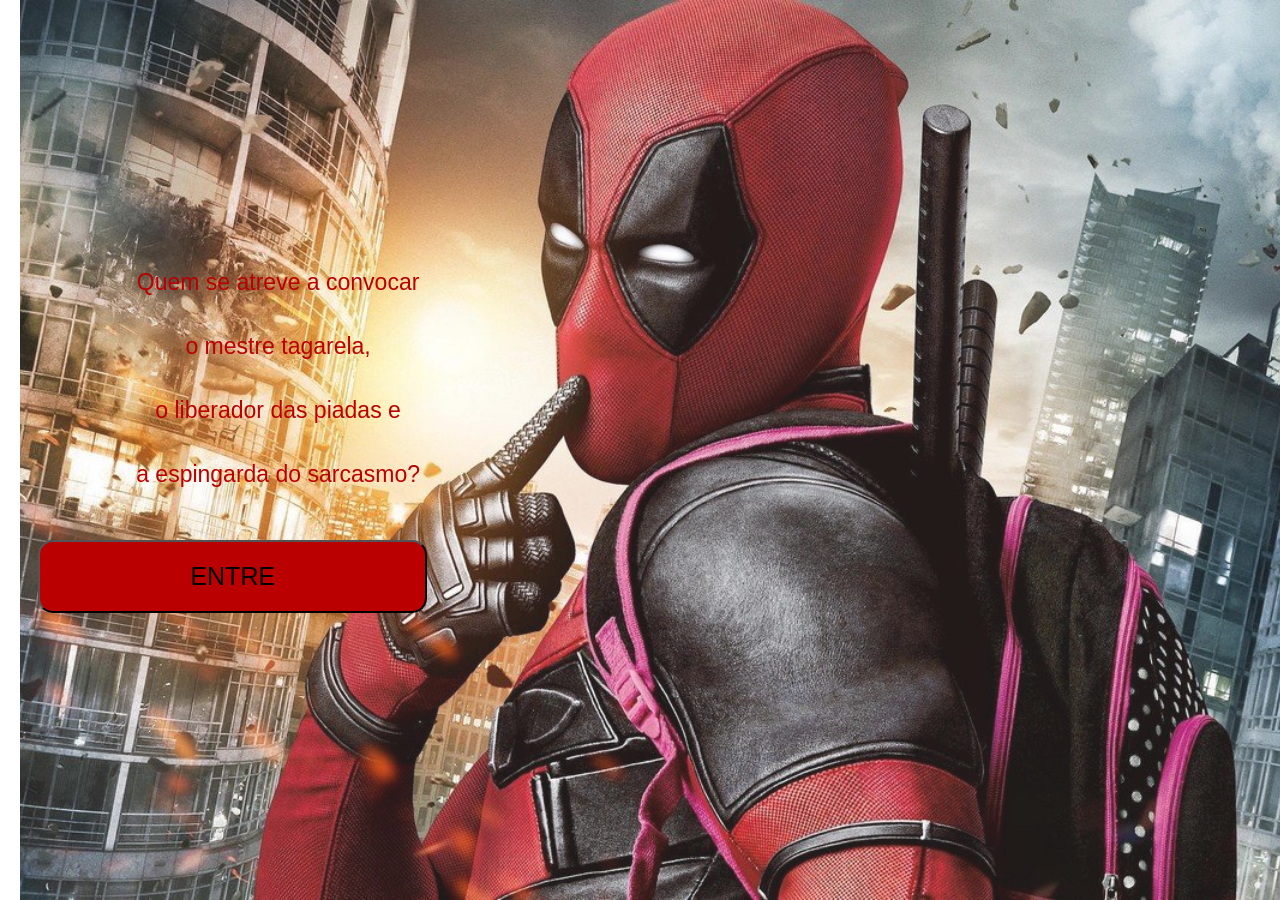
<file: index.html>
<!DOCTYPE html>
<html lang="pt-br">
<head>
    <meta charset="UTF-8">
    <meta http-equiv="X-UA-Compatible" content="IE=edge">
    <meta name="viewport" content="width=device-width, initial-scale=1.0">
    <link rel="icon" type="image/png" sizes="16x16" href="">
    <link rel="stylesheet" href="css/style.css">
    <link href = " http://fonts.cdnfonts.com/css/rogue-hero " rel = "stylesheet" >
    <title>Deadpool</title>
</head>
<body>
   
    <div class="banner">
        <img src="imagens/deadpool.jpg" alt="">
    </div>     
       <!-- <img  src="imagens/capa.png" alt=""> -->
    <div class="banner1">
        <h1>Quem se atreve a convocar </br> o mestre tagarela,</br> o liberador das piadas e </br> a espingarda do sarcasmo?</h1>
    
    <a href="sobremim.html"> <button>ENTRE</button></a>  
    </div>

</body>
</html>
</file>
<file: css/style.css>
*{
    margin: 0;
    width: 1200;
} 



.banner{
    width: 100%;
    height: 100%;
    overflow: hidden;
    /* background-color: rgba(87, 56, 56, 0.8);  */
}

.banner img{
    width: 100%;
    height: 100%;
    object-fit: cover; 
    opacity: 0.9;
    animation: zoom 25s;
}

 @keyframes zoom{ 
    0%{
        transform: scale(1.3);
    }
    100%{
        transform: scale(1);
    }
}

.foto{ 
    height: 800px;
    right: 500px;
    
  }  

 header{  
    width: 100%;
    height: 900px;
   
 }

 div{
    font-size: 30px;
}

 .banner{  
    /* position:absolute;
    top: 50%;
    left: 50%; */
    position: absolute; 
   
}

 .banner1 h1{ 
    color: #ba0000;
    font-size: 23px; 
    font-family: 'Rogue Hero', sans-serif;
    font-weight: 200;
    text-align: center;
    /* text-shadow: 0.3rem 0.4rem 2px rgba(0, 0, 0, .4); */
    line-height: 64px; 
    margin-bottom: 16px; 
    opacity: 1;
    animation: movebanner 4s 0.5s forwards; 
    position:absolute;
	right:50%;
	top:50%;
	margin-right: 220px;
	margin-top: -200px;
    
} 

 .banner1 button{
    font-family: 'Rogue Hero', sans-serif;
    font-size: 25px;
    text-align: center;
    background-color: #ba0000; 
    color: black; 
    border-radius: 15px; 
    padding: 20px 150px; 
    position: absolute;
    top: 60%;
    left: 3%;  
    
} 

  .banner1 button:hover {
    background-color:rgb(3, 3, 3)  /*  #380101; */;
    color: white;
    border-radius: 15px;
  } 

  /* ####################   PRIMEIRA PARTE ######################## */

  nav{
    width: 100%;
    height: 40px;
    background-color: black;
    font-family: 'Rogue Hero', sans-serif;
    position: fixed;
    top: 0;
    left: 0;
  
  }
  
  nav ul {
    text-align: right;
    margin: auto;
    padding-top: 4px;
  }
  
  nav ul li{
    display: inline-block;
  }
  
  nav a{
    padding: 10px 40px;
    text-decoration: none;
    color:  #ba0000; 
    font-size: 22px;
  }


  .titulo{
    text-align: center;
    font-family: 'Rogue Hero', sans-serif;
    position:relative;
    color: #ba0000; 
  }

  .parte1 {
     /* background-color: rgb(95, 90, 160);  */
     width: 100%;
     height: 700px;
    padding-top:40px;
 }
 
 .parte1 h3{
     font-size: 70px;
     color: rgb(255, 255, 255);
     text-align: center;
    
    
 }
 .deadpool2 h3{
    font-size: 70px;
    color: rgb(255, 255, 255);
    text-align: center;
    
}
 .deadpool{
     width: 100%;
     text-align: center;
     display: flex;
     align-items: center;
     padding: 0 10px;
 }
 
 .deadpool1{
     width: 400px;
     height: 20%;
     /* float: left; */
     background-color: #f00024;
     border-style: solid;
 }
 .deadpool2{
    font-size: 70px;
    color: rgb(255, 255, 255);
    text-align: center;
 }

 .deadpool2{
    width: 400px;
    height:484px ;
    text-align: center;
    margin-right: 10px;
    background-color: #f00024;
    border-style: solid;
    border-color: black;
    /* float:right */
}

 .deadpool h3{
      font-size: 35px;
      color: rgb(255, 255, 255);
      
 }
 .deadpool p{
     padding-top: 15px;
     font-size: 25px;
     color: rgb(255, 255, 255);
     
 }

 .deadpool2 p{
    padding-top: 15px;
    font-size: 25px;
    
}

 .capa {
    width: 100%;
   height: 700px; 

 }
.capa img{
  width: 350px;
  height: 700px;
}
.eu{
  margin-top: 50px;
  text-align: center;
  margin-left: 20px;
  margin-right:20px;
}

.eu h3{

    font-size: 70px;
    color: #f00024;
    text-align: center;
    font-family: 'Rogue Hero', sans-serif;
}

.eu p{
  padding-top: 10px;
  font-size: 25px;
  font-family: cursive;
}
/* ###################      CURIOSIDADES        ######################## */

.parte2{
   padding-top: 40px;
   
   /* background-color: grey; */

}

.curih3{
  font-family: 'Rogue Hero', sans-serif;
}

.parte2 h2{
  margin-bottom: 20px;
  font-family: 'Rogue Hero', sans-serif;
}

.curiosidade{
    
    width: 100% ;
    height: auto ;
    
    
}

div{
  padding: 0px 20px ;
  

}

p{
      font-size:30px;
      font-style: 'Rogue Hero', sans-serif;
      
}

.curiosidade section{
  display: flex;
  align-items: center;
}

.curiosidade img{
  border-radius: 15px ;
}

/* ########################  PARTE 3 ############################# */

.parte3{
  display: flex;
  padding-bottom: 20px;
}

.filme{
  padding: 20px;
  font-family: 'Rogue Hero', sans-serif;
} 

.dropdown {
  position: relative;
  display: inline-block; 
}

.dropdown-content {
  display: none;
  position: absolute;
  background-color: #f9f9f9;
  min-width: 160px;
  box-shadow: 0px 8px 16px 0px rgba(0,0,0,0.2);
  z-index: 1;
}

.dropdown:hover .dropdown-content {
  display: block;
}

.desc {
  padding: 15px;
  text-align: center;
  font-family: cursive;
}

footer{
	clear: both;
	width: 100%;
	background-color: #000000;
	color:#f00024;
	text-align: center;
	padding: 10px 0px;
}

footer p{
  font-family: 'Rogue Hero', sans-serif;
}

footer figure img{
	margin: 20px 5px;
}
</file>
